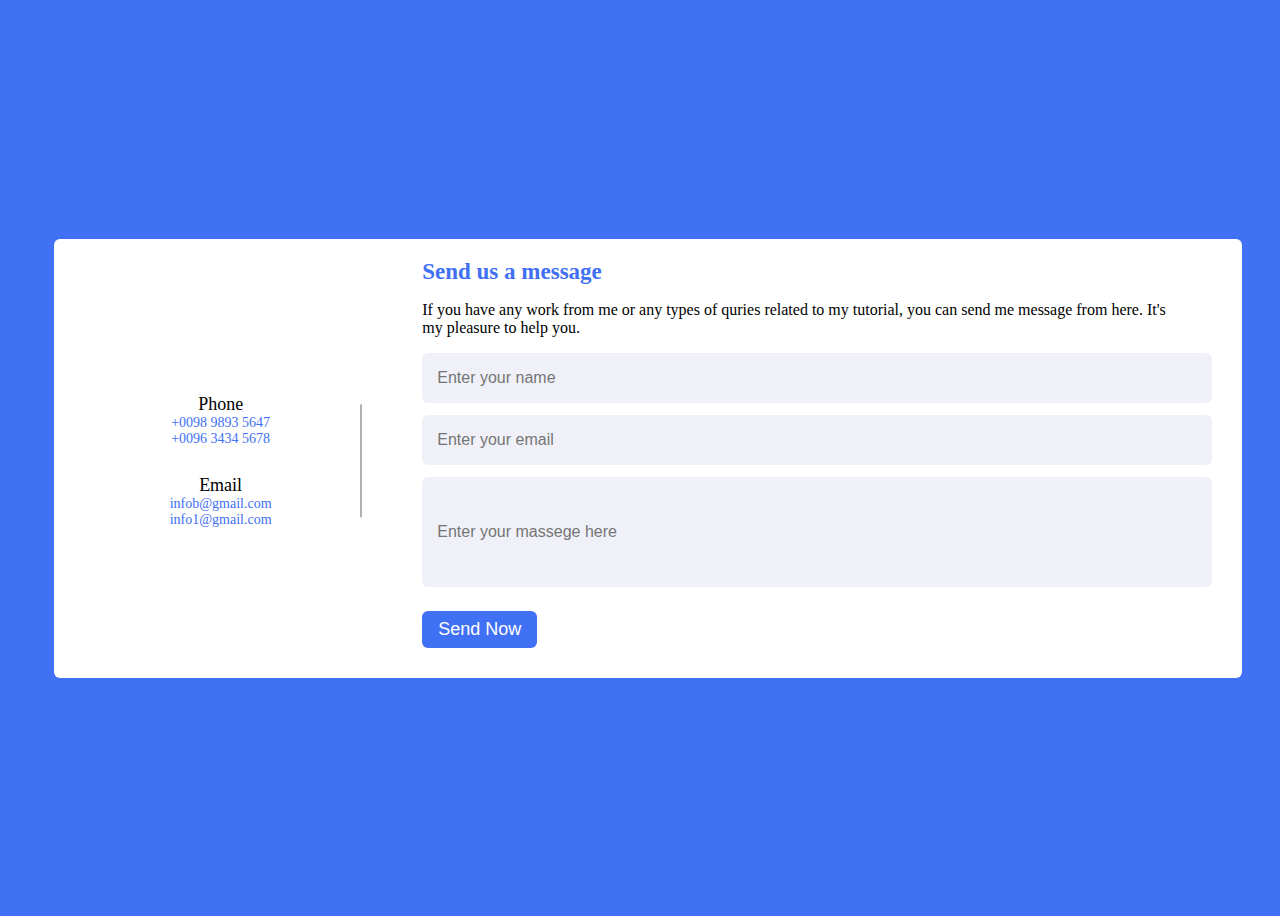
<file: contact.html>
<!DOCTYPE html>

<html lang="en" dir="ltr">
  <head>
    <meta charset="UTF-8">
    <title> Responsive Contact Us Form  | CodingLab </title>
    <link rel="stylesheet" href="style4.css">

    
  
   </head>
<body>
  <div class="container">
    <div class="content">
      <div class="left-side">
        <div class="phone details">
          <i class="fas fa-phone-alt"></i>
          <div class="topic">Phone</div>
          <div class="text-one">+0098 9893 5647</div>
          <div class="text-two">+0096 3434 5678</div>
        </div>
        <div class="email details">
          <i class="fas fa-envelope"></i>
          <div class="topic">Email</div>
          <div class="text-one">infob@gmail.com</div>
          <div class="text-two">info1@gmail.com</div>
        </div>
      </div>
      <div class="right-side">
        <div class="topic-text">Send us a message</div>
        <p>If you have any work from me or any types of quries related to my tutorial, you can send me message from here. It's my pleasure to help you.</p>
      <form action="#">
        <div class="input-box">
          <input type="text" placeholder="Enter your name">
        </div>
        <div class="input-box">
          <input type="text" placeholder="Enter your email">
        </div>
        <div class="input-box message-box">
            <input type="text" placeholder="Enter your massege here">
        </div>
        <div class="button">
          <input type="button" value="Send Now" >
        </div>
      </form>
    </div>
    </div>
  </div>
</body>
</html>
</file>
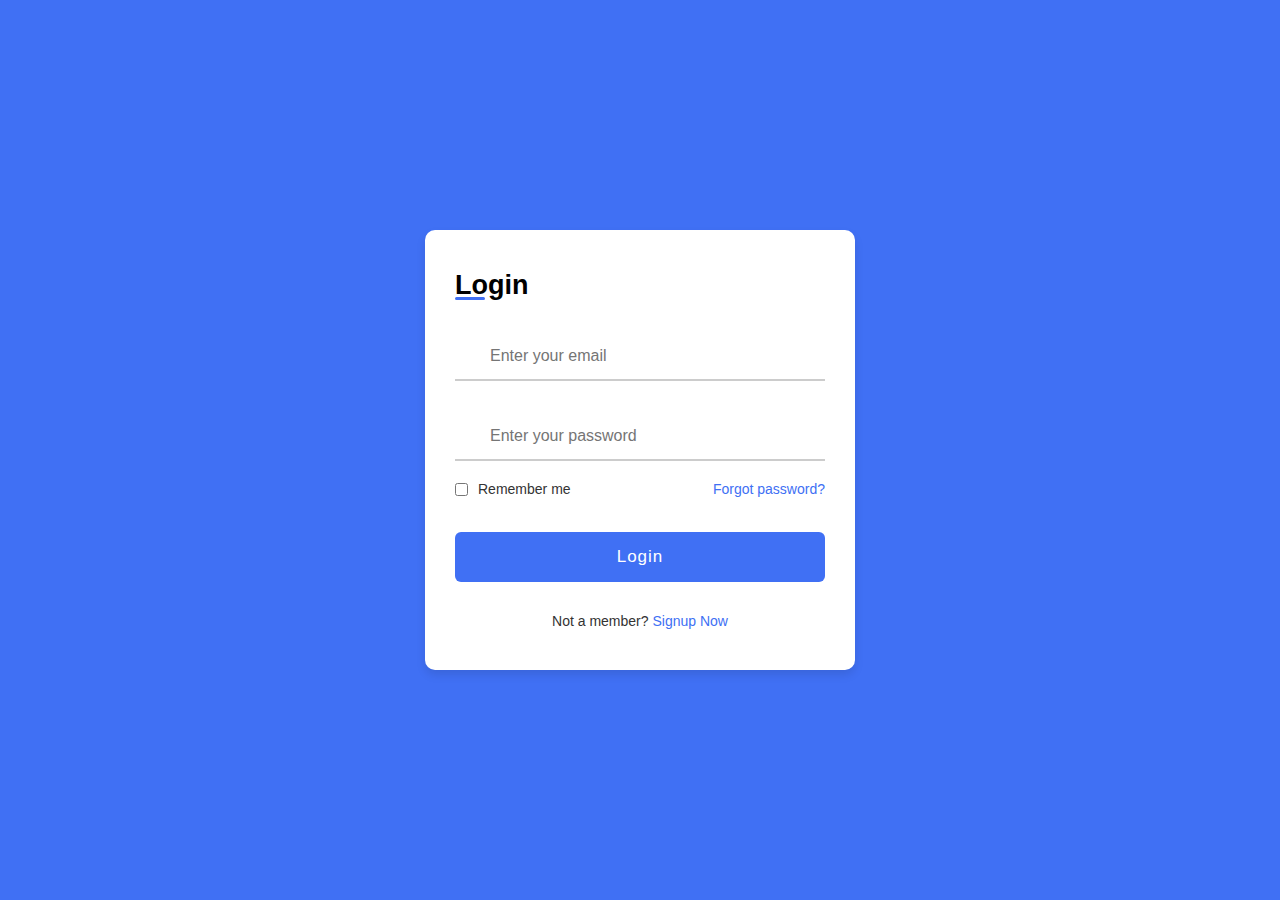
<file: registr.html>
<!DOCTYPE html>

<html lang="en">
<head>
    <meta charset="UTF-8">
    <meta http-equiv="X-UA-Compatible" content="IE=edge">
    <meta name="viewport" content="width=device-width, initial-scale=1.0">
    
   
    <link rel="stylesheet" href="https://unicons.iconscout.com/release/v4.0.0/css/line.css">

    <link rel="stylesheet" href="style2.css">
         
    <title>Login & Registration Form</title> 
</head>
<body>
    
    <div class="container">
        <div class="forms">
            <div class="form login">
                <span class="title">Login</span>

                <form action="#">
                    <div class="input-field">
                        <input type="text" placeholder="Enter your email" required>
                        <i class="uil uil-envelope icon"></i>
                    </div>
                    <div class="input-field">
                        <input type="password" class="password" placeholder="Enter your password" required>
                        <i class="uil uil-lock icon"></i>
                        <i class="uil uil-eye-slash showHidePw"></i>
                    </div>

                    <div class="checkbox-text">
                        <div class="checkbox-content">
                            <input type="checkbox" id="logCheck">
                            <label for="logCheck" class="text">Remember me</label>
                        </div>
                        
                        <a href="#" class="text">Forgot password?</a>
                    </div>

                    <div class="input-field button">
                        <input type="button" value="Login">
                    </div>
                </form>

                <div class="login-signup">
                    <span class="text">Not a member?
                        <a href="#" class="text signup-link">Signup Now</a>
                    </span>
                </div>
            </div>

      
            <div class="form signup">
                <span class="title">Registration</span>

                <form action="#">
                    <div class="input-field">
                        <input type="text" placeholder="Enter your name" required>
                        <i class="uil uil-user"></i>
                    </div>
                    <div class="input-field">
                        <input type="text" placeholder="Enter your email" required>
                        <i class="uil uil-envelope icon"></i>
                    </div>
                    <div class="input-field">
                        <input type="password" class="password" placeholder="Create a password" required>
                        <i class="uil uil-lock icon"></i>
                    </div>
                    <div class="input-field">
                        <input type="password" class="password" placeholder="Confirm a password" required>
                        <i class="uil uil-lock icon"></i>
                        <i class="uil uil-eye-slash showHidePw"></i>
                    </div>

                    <div class="checkbox-text">
                        <div class="checkbox-content">
                            <input type="checkbox" id="termCon">
                            <label for="termCon" class="text">I accepted all terms and conditions</label>
                        </div>
                    </div>

                    <div class="input-field button">
                        <input type="button" value="Signup">
                    </div>
                </form>

                <div class="login-signup">
                    <span class="text">Already a member?
                        <a href="#" class="text login-link">Login Now</a>
                    </span>
                </div>
            </div>
        </div>
    </div>

     <script src="script2.js"></script> 
</body>
</html>
</file>
<file: style4.css>
body{
  min-height: 100vh;
  width: 100%;
  background: #4070f4;
  display: flex;
  align-items: center;
  justify-content: center;
}
.container{
  width: 85%;
  background: #fff;
  border-radius: 6px;
  padding: 20px 60px 30px 40px;
  box-shadow:#4070f4;
}
.container .content{
  display: flex;
  align-items: center;
  justify-content: space-between;
}
.container .content .left-side{
  width: 25%;
  height: 100%;
  display: flex;
  flex-direction: column;
  align-items: center;
  justify-content: center;
  margin-top: 15px;
  position: relative;
}
.content .left-side::before{
  content: '';
  position: absolute;
  height: 70%;
  width: 2px;
  right: -15px;
  top: 50%;
  transform: translateY(-50%);
  background: #afafb6;
}
.content .left-side .details{
  margin: 14px;
  text-align: center;
}
.content .left-side .details i{
  font-size: 30px;
  color: #3e2093;
  margin-bottom: 10px;
}
.content .left-side .details .topic{
  font-size: 18px;
  font-weight: 500;
}
.content .left-side .details .text-one,
.content .left-side .details .text-two{
  font-size: 14px;
  color: #4070f4;
}
.container .content .right-side{
  width: 75%;
  margin-left: 75px;
}
.content .right-side .topic-text{
  font-size: 23px;
  font-weight: 600;
  color: #4070f4;
}
.right-side .input-box{
  height: 50px;
  width: 100%;
  margin: 12px 0;
}
.right-side .input-box input,
.right-side .input-box textarea{
  height: 100%;
  width: 100%;
  border: none;
  outline: none;
  font-size: 16px;
  background: #F0F1F8;
  border-radius: 6px;
  padding: 0 15px;
  resize: none;
}
.right-side .message-box{
  min-height: 110px;
}
.right-side .input-box textarea{
  padding-top: 6px;
}
.right-side .button{
  display: inline-block;
  margin-top: 12px;
}
.right-side .button input[type="button"]{
  color: #fff;
  font-size: 18px;
  outline: none;
  border: none;
  padding: 8px 16px;
  border-radius: 6px;
  background: #4070f4;
  cursor: pointer;
  transition: all 0.3s ease;
}
.button input[type="button"]:hover{
  background: #5029bc;
}

@media (max-width: 950px) {
  .container{
    width: 90%;
    padding: 30px 40px 40px 35px ;
  }
  .container .content .right-side{
   width: 75%;
   margin-left: 55px;
}
}
@media (max-width: 820px) {
  .container{
    margin: 40px 0;
    height: 100%;
  }
  .container .content{
    flex-direction: column-reverse;
  }
 .container .content .left-side{
   width: 100%;
   flex-direction: row;
   margin-top: 40px;
   justify-content: center;
   flex-wrap: wrap;
 }
 .container .content .left-side::before{
   display: none;
 }
 .container .content .right-side{
   width: 100%;
   margin-left: 0;
 }
}
</file>
<file: style2.css>
*{
    margin: 0;
    padding: 0;
    box-sizing: border-box;
    font-family: 'Poppins', sans-serif;
}

body{
    height: 100vh;
    display: flex;
    align-items: center;
    justify-content: center;
    background-color: #4070f4;
}

.container{
    position: relative;
    max-width: 430px;
    width: 100%;
    background: #fff;
    border-radius: 10px;
    box-shadow: 0 5px 10px rgba(0, 0, 0, 0.1);
    overflow: hidden;
    margin: 0 20px;
}

.container .forms{
    display: flex;
    align-items: center;
    height: 440px;
    width: 200%;
    transition: height 0.2s ease;
}


.container .form{
    width: 50%;
    padding: 30px;
    background-color: #fff;
    transition: margin-left 0.18s ease;
}

.container.active .login{
    margin-left: -50%;
    opacity: 0;
    transition: margin-left 0.18s ease, opacity 0.15s ease;
}

.container .signup{
    opacity: 0;
    transition: opacity 0.09s ease;
}
.container.active .signup{
    opacity: 1;
    transition: opacity 0.2s ease;
}

.container.active .forms{
    height: 600px;
}
.container .form .title{
    position: relative;
    font-size: 27px;
    font-weight: 600;
}

.form .title::before{
    content: '';
    position: absolute;
    left: 0;
    bottom: 0;
    height: 3px;
    width: 30px;
    background-color: #4070f4;
    border-radius: 25px;
}

.form .input-field{
    position: relative;
    height: 50px;
    width: 100%;
    margin-top: 30px;
}

.input-field input{
    position: absolute;
    height: 100%;
    width: 100%;
    padding: 0 35px;
    border: none;
    outline: none;
    font-size: 16px;
    border-bottom: 2px solid #ccc;
    border-top: 2px solid transparent;
    transition: all 0.2s ease;
}

.input-field input:is(:focus, :valid){
    border-bottom-color: #4070f4;
}

.input-field i{
    position: absolute;
    top: 50%;
    transform: translateY(-50%);
    color: #999;
    font-size: 23px;
    transition: all 0.2s ease;
}

.input-field input:is(:focus, :valid) ~ i{
    color: #4070f4;
}

.input-field i.icon{
    left: 0;
}
.input-field i.showHidePw{
    right: 0;
    cursor: pointer;
    padding: 10px;
}

.form .checkbox-text{
    display: flex;
    align-items: center;
    justify-content: space-between;
    margin-top: 20px;
}

.checkbox-text .checkbox-content{
    display: flex;
    align-items: center;
}

.checkbox-content input{
    margin-right: 10px;
    accent-color: #4070f4;
}

.form .text{
    color: #333;
    font-size: 14px;
}

.form a.text{
    color: #4070f4;
    text-decoration: none;
}
.form a:hover{
    text-decoration: underline;
}

.form .button{
    margin-top: 35px;
}

.form .button input{
    border: none;
    color: #fff;
    font-size: 17px;
    font-weight: 500;
    letter-spacing: 1px;
    border-radius: 6px;
    background-color: #4070f4;
    cursor: pointer;
    transition: all 0.3s ease;
}

.button input:hover{
    background-color: #265df2;
}

.form .login-signup{
    margin-top: 30px;
    text-align: center;
}
</file>
